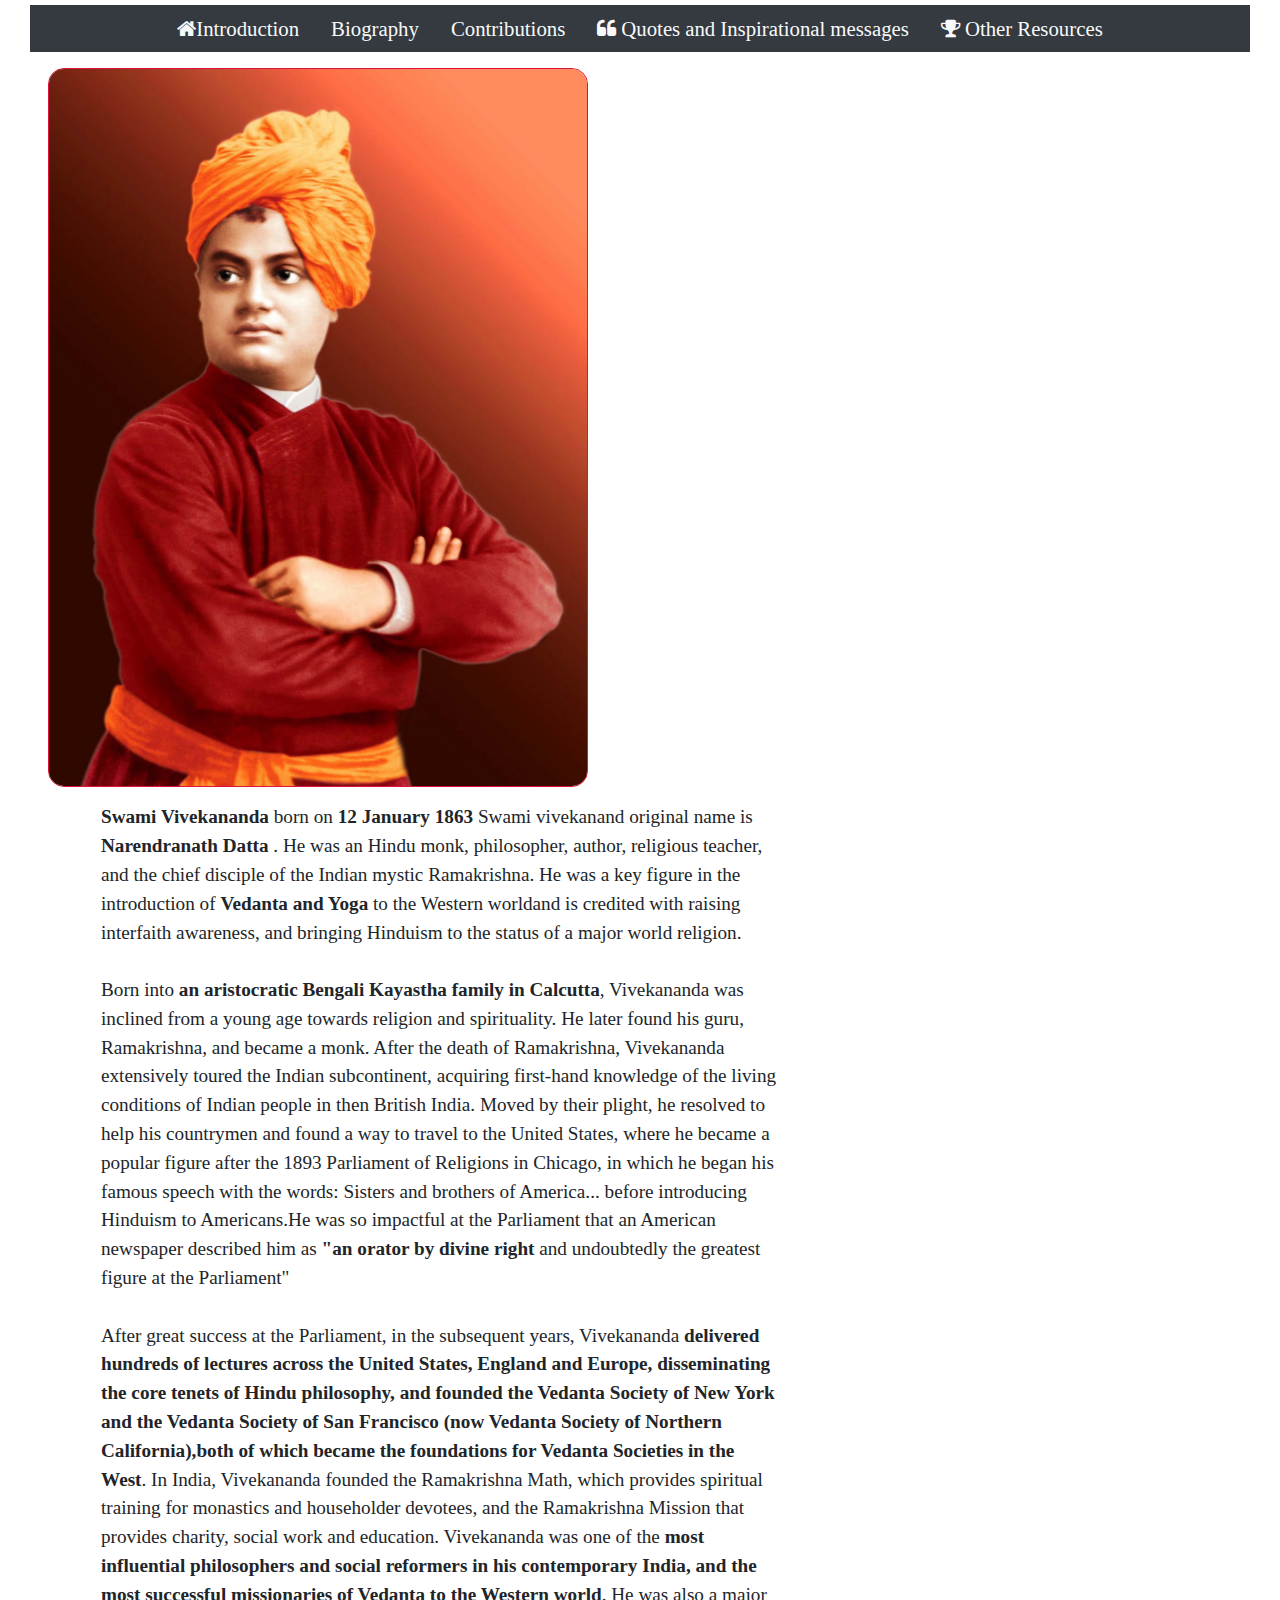
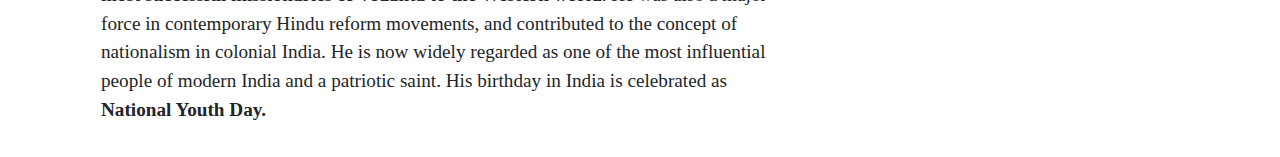
<file: index.html>
<!DOCTYPE html>
<html lang="en">
<head>
    <meta charset="UTF-8">
    <meta name="viewport" content="width=device-width, initial-scale=1.0">
    <title>Tribute Page</title>
    <link rel="stylesheet" href="https://cdn.jsdelivr.net/npm/bootstrap@4.6.1/dist/css/bootstrap.min.css">
<script src="https://cdn.jsdelivr.net/npm/jquery@3.6.0/dist/jquery.slim.min.js"></script>
<script src="https://cdn.jsdelivr.net/npm/popper.js@1.16.1/dist/umd/popper.min.js"></script>
<script src="https://cdn.jsdelivr.net/npm/bootstrap@4.6.1/dist/js/bootstrap.bundle.min.js"></script>
<link rel="stylesheet" href="https://cdnjs.cloudflare.com/ajax/libs/font-awesome/4.7.0/css/font-awesome.min.css">
<link rel="stylesheet" href="style.css">
</head>
  <body>
    <div id="demo" class="col-md-12">
      <div class="container-fluid"> 
        <ul class="nav justify-content-center bg-dark">
           <li class="nav-item" ><a href="index.html" class="nav-link text-light active"><i class="fa fa-home" aria-hidden="true">Introduction</i></a></li>
           <li class="nav-item" ><a href="biography.html" class="nav-link text-light">Biography</a></li>
           <li class="nav-item" ><a href="contribution.html" class="nav-link text-light">Contributions</a></li>
           <li class="nav-item" ><a href="quotes.html" class="nav-link text-light"><i class="fa fa-quote-left"> Quotes and Inspirational messages</i></a></li>
           <li class="nav-item" ><a href="honar.html" class="nav-link text-light"><i class="fa fa-trophy">  Other Resources</i></a></li>
        </ul>
      </div>
  </div>
<section class="home" id="home">
  <img src="images/Swami-ji.jpg" class="img-fluid">
<div class="container">
<div class="row col-md-8">
  <p style="float: right;"><strong>Swami Vivekananda</strong> born on <strong>12 January 1863</strong> Swami vivekanand original name is <strong>Narendranath Datta</strong> . He was an Hindu monk, philosopher, author, religious teacher, and the chief disciple of the Indian mystic Ramakrishna. He was a key figure in the introduction of <strong>Vedanta and Yoga</strong> to the Western worldand is credited with raising interfaith awareness, and bringing Hinduism to the status of a major world religion.<br><br>Born into <strong>an aristocratic Bengali Kayastha family in Calcutta</strong>, Vivekananda was inclined from a young age towards religion and spirituality. He later found his guru, Ramakrishna, and became a monk. After the death of Ramakrishna, Vivekananda extensively toured the Indian subcontinent, acquiring first-hand knowledge of the living conditions of Indian people in then British India. Moved by their plight, he resolved to help his countrymen and found a way to travel to the United States, where he became a popular figure after the 1893 Parliament of Religions in Chicago, in which he began his famous speech with the words: Sisters and brothers of America... before introducing Hinduism to Americans.He was so impactful at the Parliament that an American newspaper described him as <strong> "an orator by divine right</strong> and undoubtedly the greatest figure at the Parliament"<br><br>After great success at the Parliament, in the subsequent years, Vivekananda <strong>delivered hundreds of lectures across the United States, England and Europe, disseminating the core tenets of Hindu philosophy, and founded the Vedanta Society of New York and the Vedanta Society of San Francisco (now Vedanta Society of Northern California),both of which became the foundations for Vedanta Societies in the West</strong>. In India, Vivekananda founded the Ramakrishna Math, which provides spiritual training for monastics and householder devotees, and the Ramakrishna Mission that provides charity, social work and education.
  Vivekananda was one of the <strong>most influential philosophers and social reformers in his contemporary India, and the most successful missionaries of Vedanta to the Western world</strong>. He was also a major force in contemporary Hindu reform movements, and contributed to the concept of nationalism in colonial India. He is now widely regarded as one of the most influential people of modern India and a patriotic saint. His birthday in India is celebrated as <strong>National Youth Day.</strong></p>
</div>
</div>
</section>
     
  
</body>
</html>
</file>
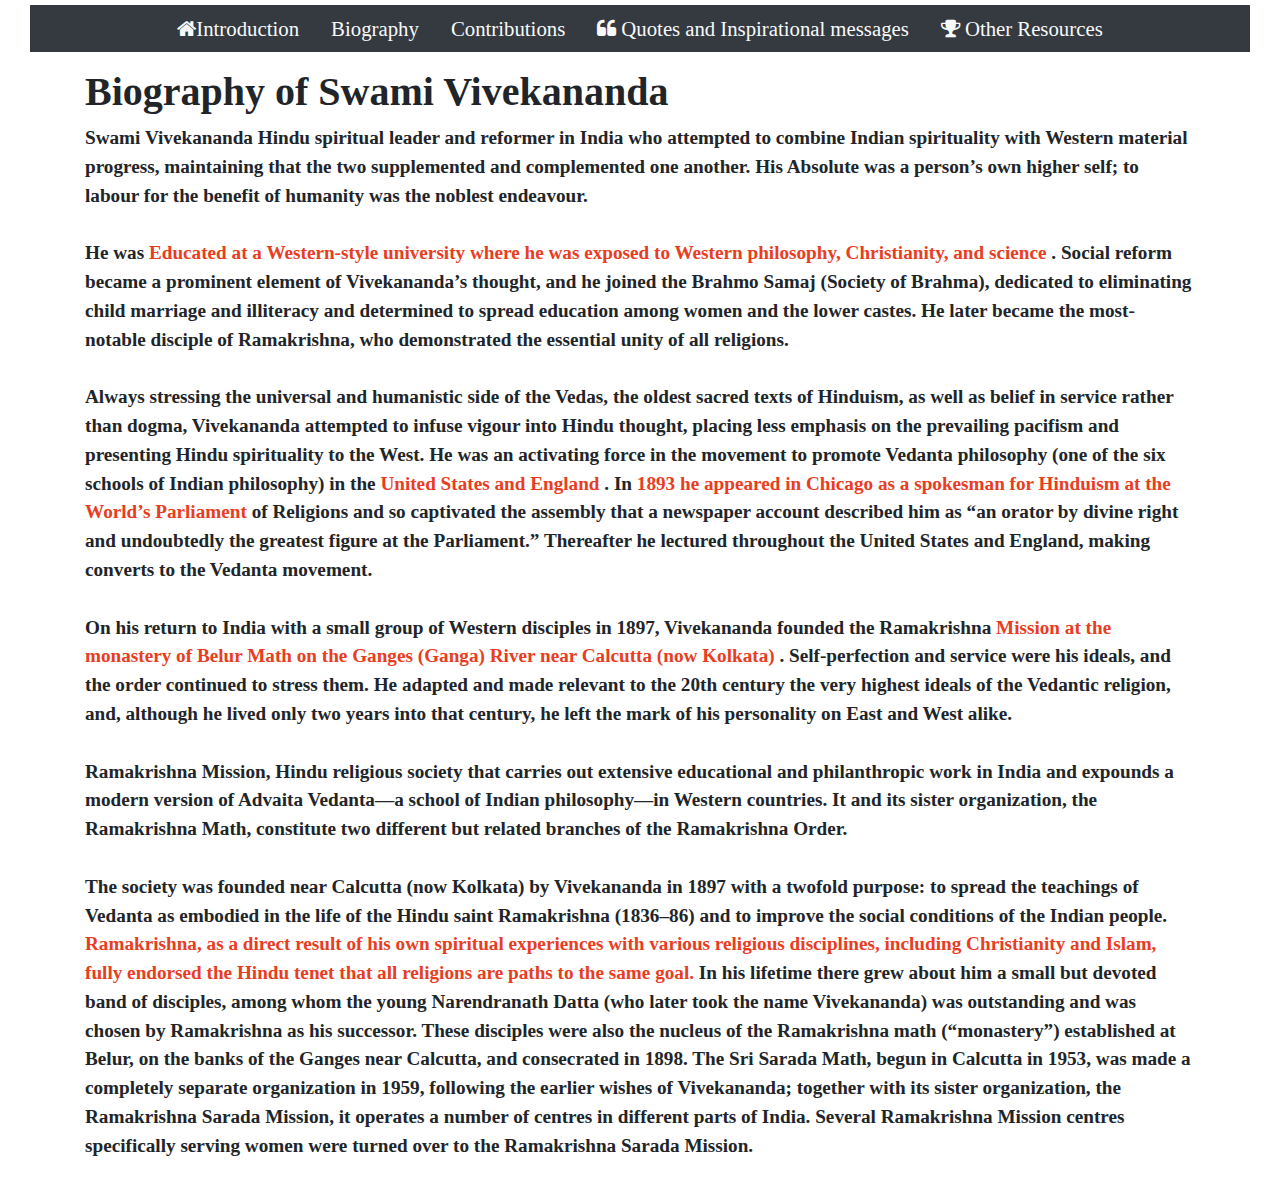
<file: biography.html>
<!DOCTYPE html>
<html lang="en">
<head>
    <meta charset="UTF-8">
    <meta name="viewport" content="width=device-width, initial-scale=1.0">
    <title>Tribute Page</title>
    <link rel="stylesheet" href="https://cdn.jsdelivr.net/npm/bootstrap@4.6.1/dist/css/bootstrap.min.css">
<script src="https://cdn.jsdelivr.net/npm/jquery@3.6.0/dist/jquery.slim.min.js"></script>
<script src="https://cdn.jsdelivr.net/npm/popper.js@1.16.1/dist/umd/popper.min.js"></script>
<script src="https://cdn.jsdelivr.net/npm/bootstrap@4.6.1/dist/js/bootstrap.bundle.min.js"></script>
<link rel="stylesheet" href="https://cdnjs.cloudflare.com/ajax/libs/font-awesome/4.7.0/css/font-awesome.min.css">
<link rel="stylesheet" href="style.css">
</head>
<body>
    <div id="demo" class="col-md-12">
        <div class="container-fluid"> 
          <ul class="nav justify-content-center bg-dark">
             <li class="nav-item" ><a href="index.html" class="nav-link text-light active"><i class="fa fa-home" aria-hidden="true">Introduction</i></a></li>
             <li class="nav-item" ><a href="biography.html" class="nav-link text-light">Biography</a></li>
             <li class="nav-item" ><a href="contribution.html" class="nav-link text-light">Contributions</a></li>
             <li class="nav-item" ><a href="quotes.html" class="nav-link text-light"><i class="fa fa-quote-left"> Quotes and Inspirational messages</i></a></li>
          
             <li class="nav-item" ><a href="honar.html" class="nav-link text-light"><i class="fa fa-trophy"> Other Resources</i></a></li>
           
          </ul>
        </div>
    </div>
    <div class="container" id="biop">
    <h1 style="font-weight: bolder;">Biography of Swami Vivekananda</h1>
    <p style="float: right;">Swami Vivekananda Hindu spiritual leader and reformer in India who attempted to combine Indian spirituality with Western material progress, maintaining that the two supplemented and complemented one another. His Absolute was a person’s own  higher self; to labour for the benefit of humanity was the noblest endeavour.<br><br>

       He was <strong>Educated at a Western-style university where he was exposed to Western philosophy, Christianity, and science</strong> . Social reform became a prominent element of Vivekananda’s thought, and he joined the Brahmo Samaj (Society of Brahma), dedicated to eliminating child marriage and illiteracy and determined to spread education among women and the lower castes. He later became the most-notable disciple of Ramakrishna, who demonstrated the essential unity of all religions.<br><br>
        
        Always stressing the universal and humanistic side of the Vedas, the oldest sacred texts of Hinduism, as well as belief in service rather than dogma, Vivekananda attempted to infuse vigour into Hindu thought, placing less emphasis on the prevailing pacifism and presenting Hindu spirituality to the West. He was an activating force in the movement to promote Vedanta philosophy (one of the six schools of Indian philosophy) in the <strong> United States and England</strong> . In <strong> 1893 he appeared in Chicago as a spokesman for Hinduism at the World’s Parliament</strong> of Religions and so captivated the assembly that a newspaper account described him as “an orator by divine right and undoubtedly the greatest figure at the Parliament.” Thereafter he lectured throughout the United States and England, making converts to the Vedanta movement.<br><br>
        
        On his return to India with a small group of Western disciples in 1897, Vivekananda founded the Ramakrishna <strong> Mission at the monastery of Belur Math on the Ganges (Ganga) River near Calcutta (now Kolkata)</strong> . Self-perfection and service were his ideals, and the order continued to stress them. He adapted and made relevant to the 20th century the very highest ideals of the Vedantic religion, and, although he lived only two years into that century, he left the mark of his personality on East and West alike.<br><br>
        Ramakrishna Mission, Hindu religious society that carries out extensive educational and philanthropic work in India and expounds a modern version of Advaita Vedanta—a school of Indian philosophy—in Western countries. It and its sister organization, the Ramakrishna Math, constitute two different but related branches of the Ramakrishna Order.<br><br>
         The society was founded near Calcutta (now Kolkata) by Vivekananda in 1897 with a twofold purpose: to spread the teachings of Vedanta as embodied in the life of the Hindu saint Ramakrishna (1836–86) and to improve the social conditions of the Indian people. <strong> Ramakrishna, as a direct result of his own spiritual experiences with various religious disciplines, including Christianity and Islam, fully endorsed the Hindu tenet that all religions are paths to the same goal.</strong>  In his lifetime there grew about him a small but devoted band of disciples, among whom the young Narendranath Datta (who later took the name Vivekananda) was outstanding and was chosen by Ramakrishna as his successor. These disciples were also the nucleus of the Ramakrishna math (“monastery”) established at Belur, on the banks of the Ganges near Calcutta, and consecrated in 1898. The Sri Sarada Math, begun in Calcutta in 1953, was made a completely separate organization in 1959, following the earlier wishes of Vivekananda; together with its sister organization, the Ramakrishna Sarada Mission, it operates a number of centres in different parts of India. Several Ramakrishna Mission centres specifically serving women were turned over to the Ramakrishna Sarada Mission.
        </p>
    </div>
      
</body>
</html>
</file>
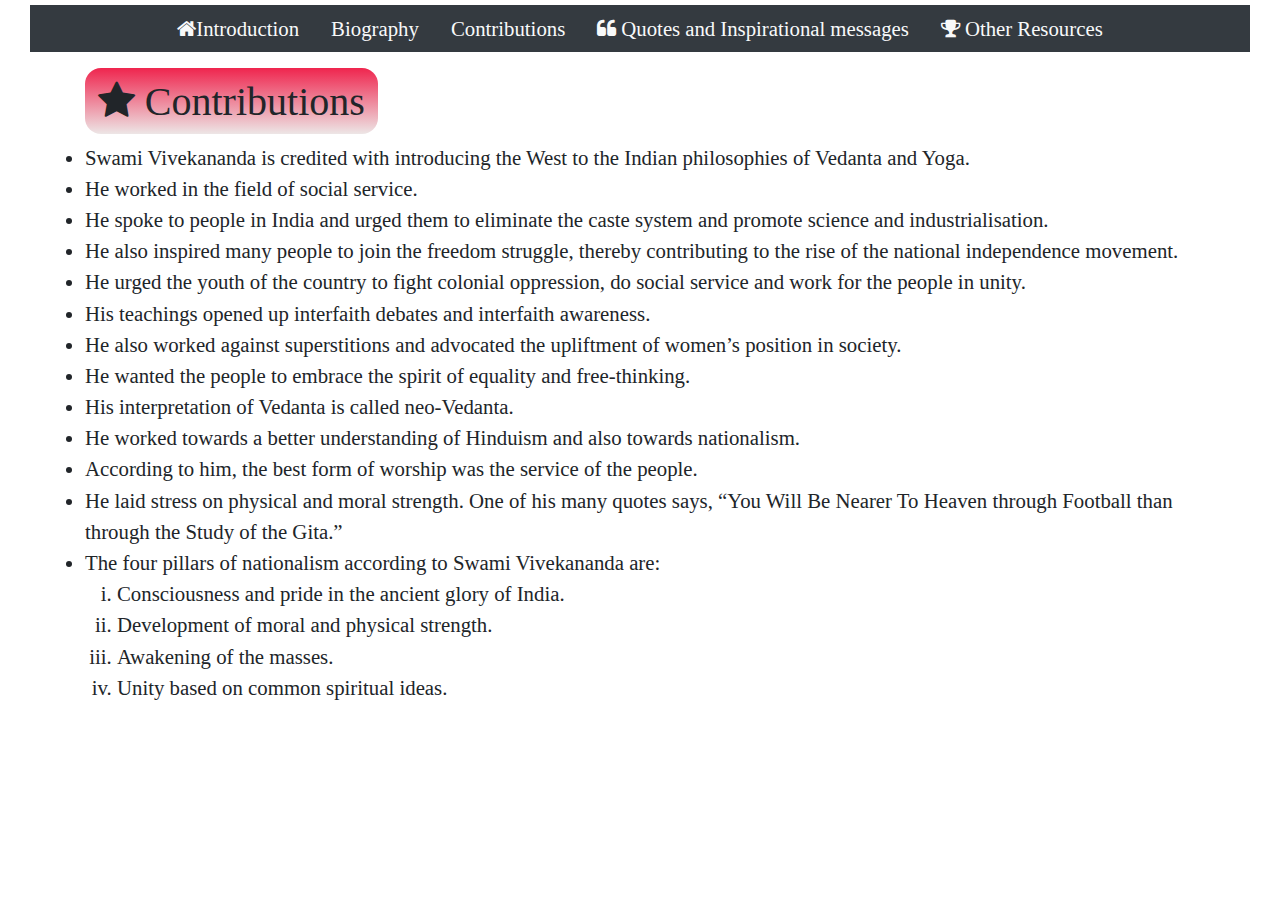
<file: contribution.html>
<!DOCTYPE html>
<html lang="en">
<head>
    <meta charset="UTF-8">
    <meta name="viewport" content="width=device-width, initial-scale=1.0">
    <title>Tribute Page</title>
    <link rel="stylesheet" href="https://cdn.jsdelivr.net/npm/bootstrap@4.6.1/dist/css/bootstrap.min.css">
<script src="https://cdn.jsdelivr.net/npm/jquery@3.6.0/dist/jquery.slim.min.js"></script>
<script src="https://cdn.jsdelivr.net/npm/popper.js@1.16.1/dist/umd/popper.min.js"></script>
<script src="https://cdn.jsdelivr.net/npm/bootstrap@4.6.1/dist/js/bootstrap.bundle.min.js"></script>
<link rel="stylesheet" href="https://cdnjs.cloudflare.com/ajax/libs/font-awesome/4.7.0/css/font-awesome.min.css">
<link rel="stylesheet" href="style.css">

</head>
  <body>
    <div id="demo" class="col-md-12">
      <div class="container-fluid"> 
        <ul class="nav justify-content-center bg-dark">
           <li class="nav-item" ><a href="index.html" class="nav-link text-light active"><i class="fa fa-home" aria-hidden="true">Introduction</i></a></li>
           <li class="nav-item" ><a href="biography.html" class="nav-link text-light">Biography</a></li>
           <li class="nav-item" ><a href="contribution.html" class="nav-link text-light">Contributions</a></li>
           <li class="nav-item" ><a href="quotes.html" class="nav-link text-light"><i class="fa fa-quote-left"> Quotes and Inspirational messages</i></a></li>
           <li class="nav-item" ><a href="honar.html" class="nav-link text-light"><i class="fa fa-trophy">  Other Resources</i></a></li>
        </ul>
      </div>
  </div>
  <section class="container">
    <h1><strong><i class="fa fa-star"> Contributions</i></strong></h1>
    <ul>
<li>Swami Vivekananda is credited with introducing the West to the Indian philosophies of Vedanta and Yoga.</li>
<li>He worked in the field of social service.</li>
<li>  He spoke to people in India and urged them to eliminate the caste system and promote science and industrialisation.</li>
<li> He also inspired many people to join the freedom struggle, thereby contributing to the rise of the national independence movement.</li>
<li>He urged the youth of the country to fight colonial oppression, do social service and work for the people in unity.</li>
<li>His teachings opened up interfaith debates and interfaith awareness.</li>
<li>He also worked against superstitions and advocated the upliftment of women’s position in society.</li>
<li>He wanted the people to embrace the spirit of equality and free-thinking.</li>
<li>His interpretation of Vedanta is called neo-Vedanta.</li>
<li>He worked towards a better understanding of Hinduism and also towards nationalism.</li>
<li>According to him, the best form of worship was the service of the people.</li>
<li>He laid stress on physical and moral strength. One of his many quotes says, “You Will Be Nearer To Heaven through Football than through the Study of the Gita.”</li>
<li><ol class="ol1" type="i">The four pillars of nationalism according to Swami Vivekananda are:</li>
<li>Consciousness and pride in the ancient glory of India.</li>
<li>Development of moral and physical strength.</li>
<li>Awakening of the masses.</li>
<li>Unity based on common spiritual ideas.</li>
</ol>
</ul>
  </section>
</file>
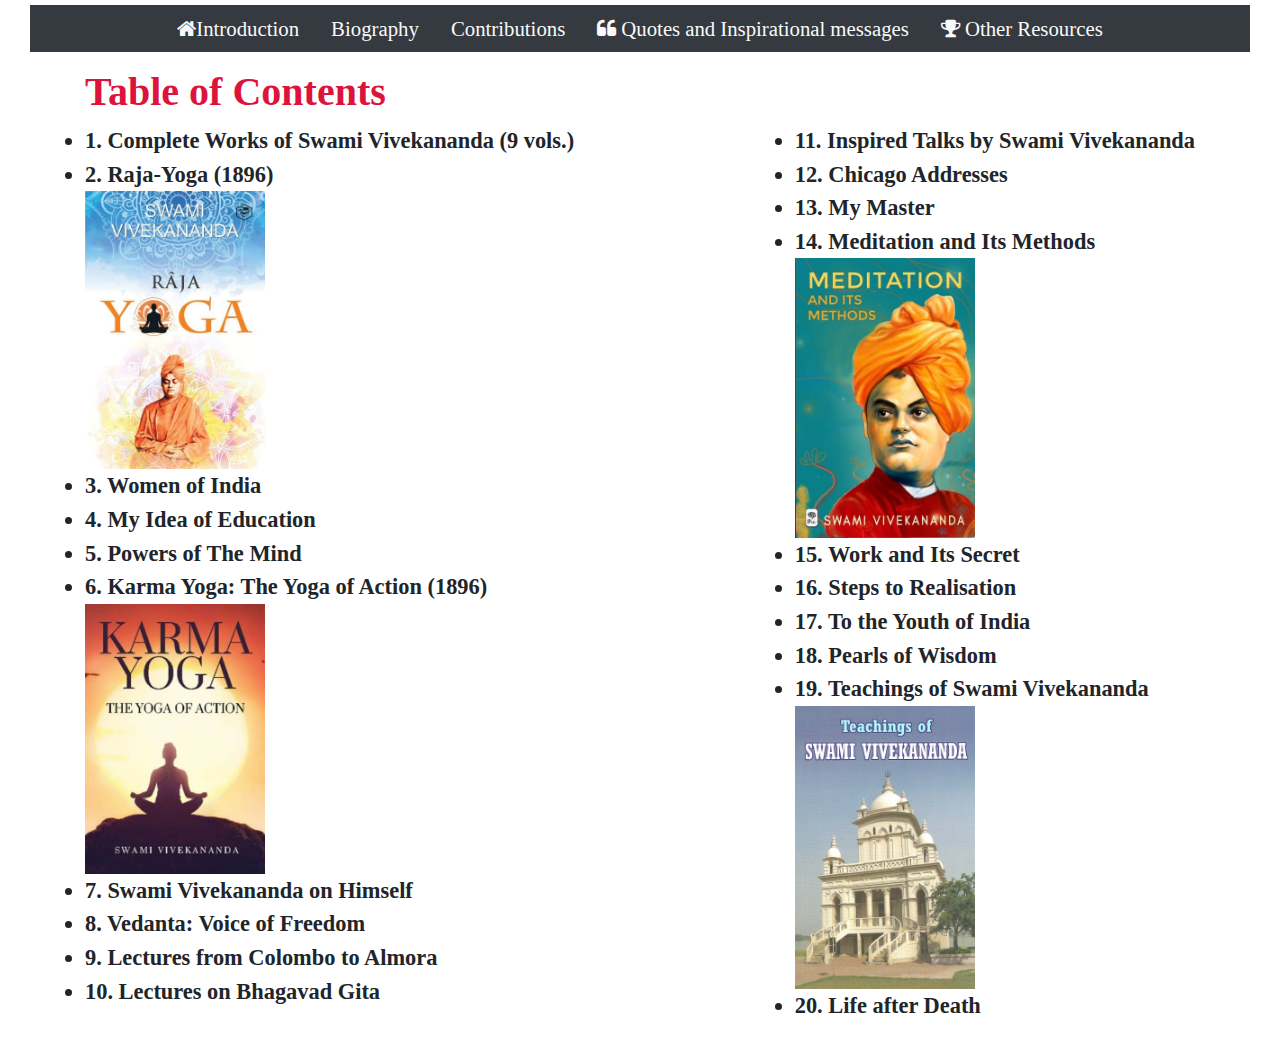
<file: honar.html>
<!DOCTYPE html>
<html lang="en">
<head>
    <meta charset="UTF-8">
    <meta name="viewport" content="width=device-width, initial-scale=1.0">
    <title>Tribute Page</title>
    <link rel="stylesheet" href="https://cdn.jsdelivr.net/npm/bootstrap@4.6.1/dist/css/bootstrap.min.css">
<script src="https://cdn.jsdelivr.net/npm/jquery@3.6.0/dist/jquery.slim.min.js"></script>
<script src="https://cdn.jsdelivr.net/npm/popper.js@1.16.1/dist/umd/popper.min.js"></script>
<script src="https://cdn.jsdelivr.net/npm/bootstrap@4.6.1/dist/js/bootstrap.bundle.min.js"></script>
<link rel="stylesheet" href="https://cdnjs.cloudflare.com/ajax/libs/font-awesome/4.7.0/css/font-awesome.min.css">
<link rel="stylesheet" href="style.css">
</head>
  <body>
    <div id="demo" class="col-md-12">
      <div class="container-fluid"> 
        <ul class="nav justify-content-center bg-dark">
           <li class="nav-item" ><a href="index.html" class="nav-link text-light active"><i class="fa fa-home" aria-hidden="true">Introduction</i></a></li>
           <li class="nav-item" ><a href="biography.html" class="nav-link text-light">Biography</a></li>
           <li class="nav-item" ><a href="contribution.html" class="nav-link text-light">Contributions</a></li>
           <li class="nav-item" ><a href="quotes.html" class="nav-link text-light"><i class="fa fa-quote-left"> Quotes and Inspirational messages</i></a></li>
           <li class="nav-item" ><a href="honar.html" class="nav-link text-light"><i class="fa fa-trophy">  Other Resources</i></a></li>
        </ul>
      </div>
  </div>
  <section class="container">
  <h1><strong style="color: crimson;">Table of Contents</strong> </h1> 
  <ul style="font-size: 1.4rem;float: left;">
    <strong>
<li>1. Complete Works of Swami Vivekananda (9 vols.)</li>
<li>2. Raja-Yoga (1896)</li>
<img src="images/02.jpg" class="img-fluid" style="width: 20vh;">

<li>3. Women of India</li>


<li>4. My Idea of Education </li>
   
<li>5. Powers of The Mind</li>
<!-- <li>6. Women of India</li> -->
<li>6. Karma Yoga: The Yoga of Action (1896)</li>
<img src="images/03.jpg" class="img-fluid" style="width: 20vh;">
<li>7. Swami Vivekananda on Himself</li>
<li>8. Vedanta: Voice of Freedom</li>
<li>9. Lectures from Colombo to Almora</li>
<li>10. Lectures on Bhagavad Gita</li>
  </ul>
<ul style="float: right;font-size: 1.4rem;">
<li>11. Inspired Talks by Swami Vivekananda</li>
<li>12. Chicago Addresses</li>
<li>13. My Master</li>
<li>14. Meditation and Its Methods</li>
<img src="images/04.jpg" class="img-fluid" style="width: 20vh;">
<li> 15. Work and Its Secret</li>
<li> 16. Steps to Realisation</li>
<li>17. To the Youth of India</li>
  <li>18. Pearls of Wisdom</li>
  <li>19. Teachings of Swami Vivekananda</li>
  <img src="images/06.jpg" class="img-fluid" style="width: 20vh;">
    <li>20. Life after Death</li>
</strong> 
</ul> 
  </section>
</file>
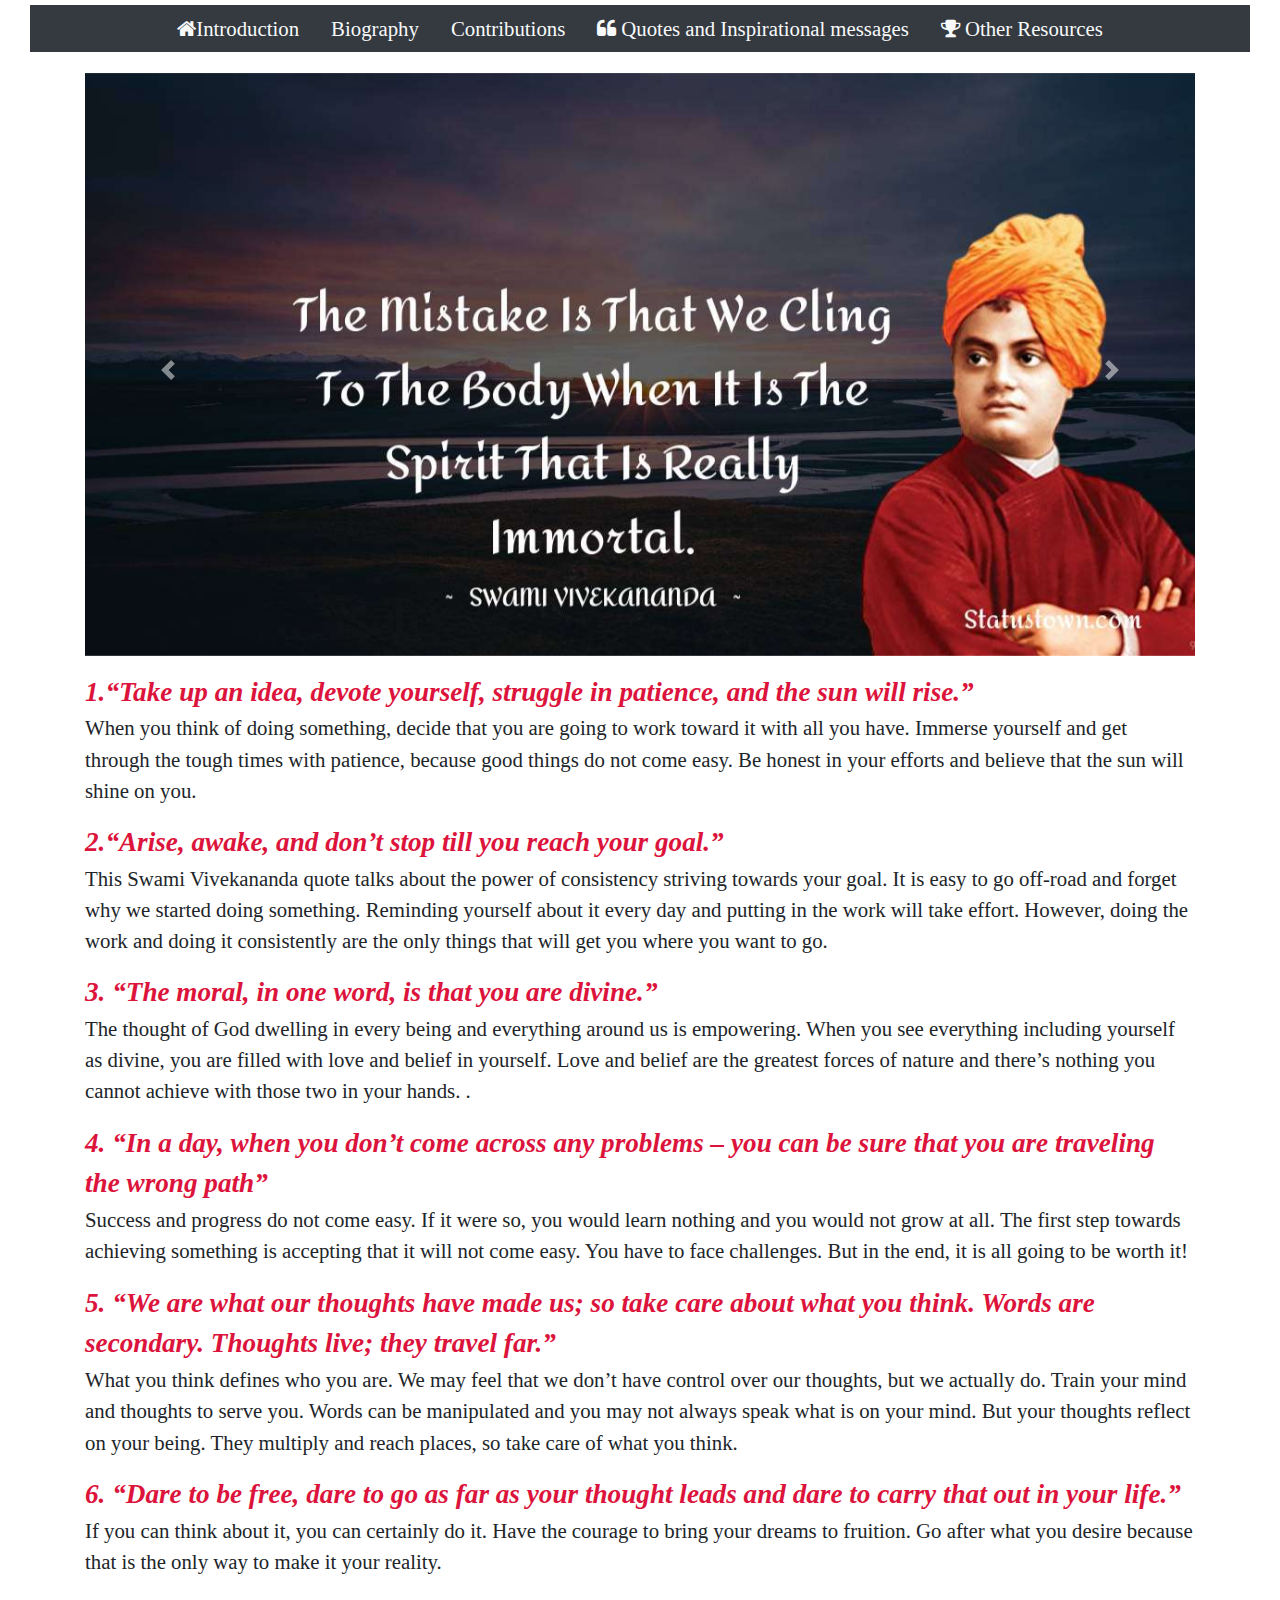
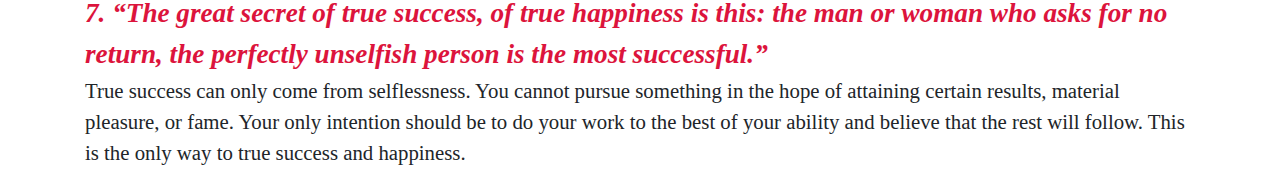
<file: quotes.html>
<!DOCTYPE html>
<html lang="en">
<head>
    <meta charset="UTF-8">
    <meta name="viewport" content="width=device-width, initial-scale=1.0">
    <title>Tribute Page</title>
    <link rel="stylesheet" href="https://cdn.jsdelivr.net/npm/bootstrap@4.6.1/dist/css/bootstrap.min.css">
<script src="https://cdn.jsdelivr.net/npm/jquery@3.6.0/dist/jquery.slim.min.js"></script>
<script src="https://cdn.jsdelivr.net/npm/popper.js@1.16.1/dist/umd/popper.min.js"></script>
<script src="https://cdn.jsdelivr.net/npm/bootstrap@4.6.1/dist/js/bootstrap.bundle.min.js"></script>
<link rel="stylesheet" href="https://cdnjs.cloudflare.com/ajax/libs/font-awesome/4.7.0/css/font-awesome.min.css">
<link rel="stylesheet" href="style.css">
</head>
  <body>
    <div id="demo" class="col-md-12">
      <div class="container-fluid"> 
        <ul class="nav justify-content-center bg-dark">
           <li class="nav-item" ><a href="index.html" class="nav-link text-light active"><i class="fa fa-home" aria-hidden="true">Introduction</i></a></li>
           <li class="nav-item" ><a href="biography.html" class="nav-link text-light">Biography</a></li>
           <li class="nav-item" ><a href="contribution.html" class="nav-link text-light">Contributions</a></li>
           <li class="nav-item" ><a href="quotes.html" class="nav-link text-light"><i class="fa fa-quote-left"> Quotes and Inspirational messages</i></a></li>
           <li class="nav-item" ><a href="honar.html" class="nav-link text-light"><i class="fa fa-trophy">  Other Resources</i></a></li>
        </ul>
      </div>
  </div>
  <div class="container">
  <div id="car" class="carousel slide" data-ride="carousel">
    <div class="carousel-inner" >
      <div class="carousel-item active" id="demo">
        <img class="d-block " src="images/1.jpg" width="100%" class="img-fluid" >
      </div>
      <div class="carousel-item">
        <img class="d-block " src="images/2.jpg" width="100%" class="img-fluid">
      </div>
      <div class="carousel-item">
        <img class="d-block " src="images/3.jpg" width="100%" class="img-fluid" >
      </div>
       <div class="carousel-item">
        <img class="d-block " src="images/4.jpg" width="100%" class="img-fluid" >
      </div>
  
    </div>
    <a class="carousel-control-prev" href="#car" role="button" data-slide="prev"> 
      <span class="carousel-control-prev-icon" aria-hidden="true"></span>
      <span class="sr-only">Previous</span>
    </a>
    <a class="carousel-control-next" href="#car" role="button" data-slide="next">
      <span class="carousel-control-next-icon" aria-hidden="true"></span>
      <span class="sr-only">Next</span>
    </a>
  </div>
  </div>
  <section class="container">
  <strong class="quote">1.“Take up an idea, devote yourself, struggle in patience, and the sun will rise.”</strong><br>
<p class="para">When you think of doing something, decide that you are going to work toward it with all you have. Immerse yourself and get through the tough times with patience, because good things do not come easy. Be honest in your efforts and believe that the sun will shine on you.</p>

<strong class="quote">2.“Arise, awake, and don’t stop till you reach your goal.”</strong><br>
<p class="para">
  This Swami Vivekananda quote talks about the power of consistency striving towards your goal. It is easy to go off-road and forget why we started doing something. Reminding yourself about it every day and putting in the work will take effort. However, doing the work and doing it consistently are the only things that will get you where you want to go.</p>

  <strong class="quote">3. “The moral, in one word, is that you are divine.” </strong><br>
<p class="para">
  The thought of God dwelling in every being and everything around us is empowering. When you see everything including yourself as divine, you are filled with love and belief in yourself. Love and belief are the greatest forces of nature and there’s nothing you cannot achieve with those two in your hands.
  .</p>

  <strong class="quote">4. “In a day, when you don’t come across any problems – you can be sure that you are traveling the wrong path”</strong><br>
<p class="para">
  Success and progress do not come easy. If it were so, you would learn nothing and you would not grow at all. The first step towards achieving something is accepting that it will not come easy. You have to face challenges. But in the end, it is all going to be worth it!
 </p>

  <strong class="quote">5. “We are what our thoughts have made us; so take care about what you think. Words are secondary. Thoughts live; they travel far.”</strong><br>
<p class="para">
  What you think defines who you are. We may feel that we don’t have control over our thoughts, but we actually do. Train your mind and thoughts to serve you. Words can be manipulated and you may not always speak what is on your mind. But your thoughts reflect on your being. They multiply and reach places, so take care of what you think.
 </p>

  <strong class="quote">6. “Dare to be free, dare to go as far as your thought leads and dare to carry that out in your life.”</strong><br>
<p class="para">
  If you can think about it, you can certainly do it. Have the courage to bring your dreams to fruition. Go after what you desire because that is the only way to make it your reality.
  </p>

  <strong class="quote">7. “The great secret of true success, of true happiness is this: the man or woman who asks for no return, the perfectly unselfish person is the most successful.” </strong><br>
<p class="para">
  True success can only come from selflessness. You cannot pursue something in the hope of attaining certain results, material pleasure, or fame. Your only intention should be to do your work to the best of your ability and believe that the rest will follow. This is the only way to true success and happiness.
 </p>
  </section>
</file>
<file: style.css>
*{
    margin: 0;
    padding: 0;
    box-sizing: border-box;
    font-family: 'Times New Roman', Times, serif ;
}
::selection{
    color: rgb(240, 86, 112);
    
}
#demo{
    margin-top: 0.3rem;
    margin-bottom: 1rem;
    
}
#demo li a{
    font-size: 1.3rem;
}
#demo li a:hover{
   transform: scale(1.1);
   background-color: rgb(42, 42, 42);
   color: white;
   
}
.home img{
    width: 60vh;
    margin-left: 3rem;
    float: left;
    border-radius: 1rem;
    border: 1px solid crimson;
    
  }
  .home .row p{
    padding: 1rem;
    font-size: 1.2rem;
  }
  #biop p{
    font-size: 1.2rem;
   font-weight: bold;
  }
  #biop p strong{
    color: rgb(233, 61, 34);
  }
  ul{
    font-size: 1.3rem;
  }
  .ol1 li{
    margin-left: 2rem;
  }
  .fa-star{
 background-image: linear-gradient(rgb(239, 37, 78),rgb(237, 230, 230));
 border-radius: 1rem;
 padding: 0.8rem;
  }
 #list li strong{
    color: crimson;
  }
  .quote{
    font-style: italic;
    font-size: 1.7rem;
    color: crimson;
  }
  .para{
    font-size: 1.3rem;
  }
@media(max-width:550px) {
    #demo{
       text-align: center;
    }
    #home p{
        width: 100%;
        padding: 0%;
        margin-left: 1rem;
        flex-wrap: wrap;
    }
    #home img{
        width: 40vh;
    }
    
}
</file>
